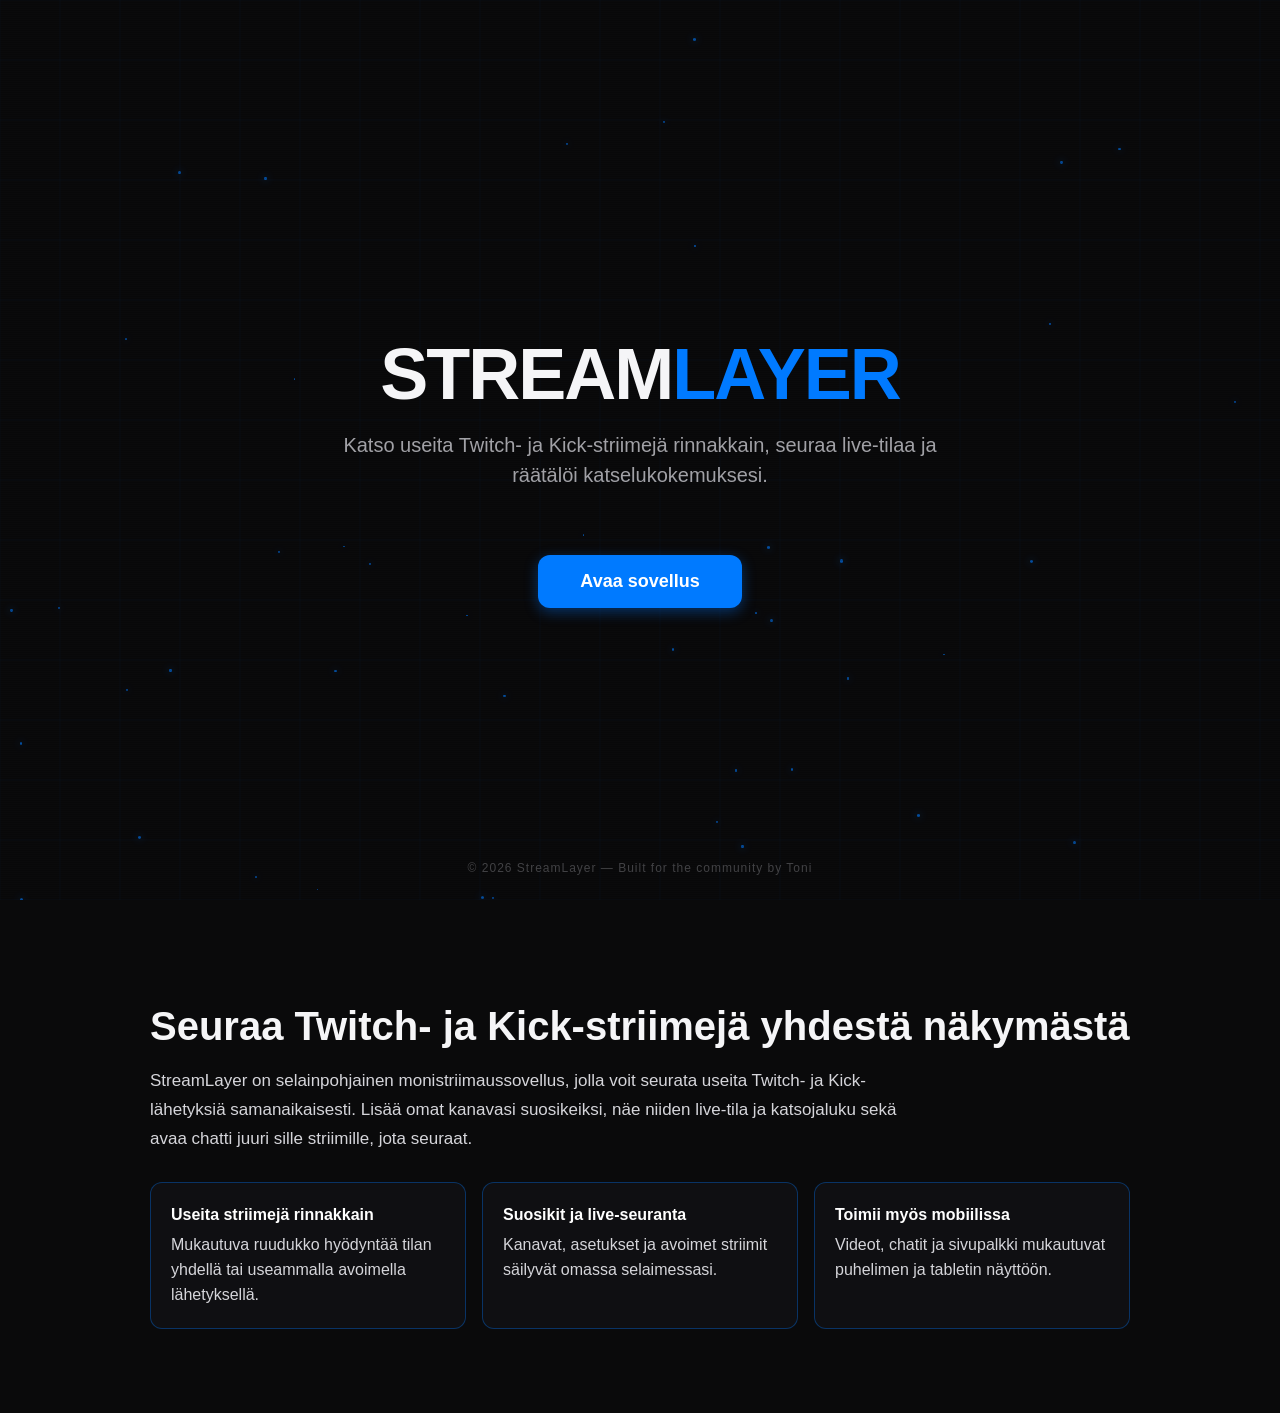
<file: index.html>
<!--
===========================================================
 STREAMLAYER — Advanced Multistream Dashboard
===========================================================
 Tekijä:      Toni
 Sijainti:    Oulu, Suomi
 Projekti:    StreamLayer (HTML5 + CSS3 + JS)

 Kuvaus:
   Kevyt, moderni ja täysin responsiivinen hallintapaneeli 
   Twitch- ja Kick-striimien seuraamiseen. Tukee useita 
   yhtäaikaisia striimejä, suosikkilistoja, automaattista 
   LIVE-seurantaa ja kustomoitavaa grid-asettelua.

 GitHub Repo:
   https://github.com/ipappa74/streamlayer

 GitHub Pages:
   https://ipappa74.github.io/streamlayer/

 Kontaktit:
   Email:     toni.spams@gmail.com
   GitHub:    https://github.com/ipappa74
   Kick:      https://kick.com/ipappa
   
 Ominaisuudet:
   • Tumma katselupöytäteema
   • Monialustatuki: Kick & Twitch integraatiot
   • Responsiivinen ruudukko ja kapeiden näkymien pystyasettelu
   • Suosikit automaattisella live-statuksella
   • Reaaliaikaiset katsojamäärät (DecAPI & Kick API)
   • Vedettävät ikkunat (Drag & Drop)
   • Mute-tilan ja asetusten tallennus (localStorage)
   • Alustojen chat-upotukset

 Lisenssi:
   CC BY-NC-SA 4.0 License
===========================================================
-->

<!DOCTYPE html>
<html lang="fi">
<head>
<meta charset="UTF-8">
<meta name="google-site-verification" content="7JVZ4bRM6ykfDX1N4w7bODM79MGaFg2xpXzqjkk3lHw">
<title>StreamLayer | Twitch- ja Kick-striimien moninäkymä</title>
<meta name="viewport" content="width=device-width, initial-scale=1.0">
<meta name="description" content="StreamLayer on maksuton selainpohjainen monistriimaussovellus Twitch- ja Kick-lähetysten seuraamiseen rinnakkain. Tallenna suosikit, seuraa live-tilaa ja hallitse chatteja yhdestä näkymästä.">
<meta name="robots" content="index,follow">
<meta name="theme-color" content="#0a0a0b">
<link rel="canonical" href="https://ipappa74.github.io/streamlayer/">
<meta property="og:type" content="website">
<meta property="og:locale" content="fi_FI">
<meta property="og:site_name" content="StreamLayer">
<meta property="og:title" content="StreamLayer | Twitch- ja Kick-striimien moninäkymä">
<meta property="og:description" content="Seuraa useita Twitch- ja Kick-striimejä rinnakkain, tallenna suosikit ja hallitse chatteja yhdestä näkymästä.">
<meta property="og:url" content="https://ipappa74.github.io/streamlayer/">
<meta name="twitter:card" content="summary">
<meta name="twitter:title" content="StreamLayer | Twitch- ja Kick-striimien moninäkymä">
<meta name="twitter:description" content="Selainpohjainen monistriimaussovellus Twitch- ja Kick-lähetysten seuraamiseen.">

<!-- Faviconit -->
<link rel="apple-touch-icon" sizes="180x180" href="/streamlayer/img/apple-touch-icon.png">
<link rel="icon" type="image/png" sizes="32x32" href="/streamlayer/img/favicon-32x32.png">
<link rel="icon" type="image/png" sizes="16x16" href="/streamlayer/img/favicon-16x16.png">
<link rel="manifest" href="/streamlayer/img/site.webmanifest">

<style>
/* GLOBAL */
body {
  margin: 0;
  padding: 0;
  background: #0a0a0b;
  font-family: -apple-system, BlinkMacSystemFont, "Segoe UI", Roboto, sans-serif;
  color: #f5f5f7;
  overflow-x: hidden;
  min-height: 100vh;
}

/* Neon glow animation - StreamLayer Blue */
@keyframes neonPulse {
  0%   { text-shadow: 0 0 4px #007aff55, 0 0 8px #007aff33; }
  50%  { text-shadow: 0 0 10px #007aff99, 0 0 18px #007aff55; }
  100% { text-shadow: 0 0 4px #007aff55, 0 0 8px #007aff33; }
}

/* ANIMATED NEON GRID + PARTICLES */
.bg-container {
  position: fixed;
  inset: 0;
  overflow: hidden;
  z-index: -1;
}

.neon-grid {
  position: absolute;
  inset: 0;
  z-index: -2;
  /* Ruudukon väri muutettu siniseksi */
  background-image: url("data:image/svg+xml;utf8,\
    <svg xmlns='http://www.w3.org/2000/svg' width='60' height='60' viewBox='0 0 60 60'>\
      <rect width='60' height='60' fill='none' stroke='rgba(0,122,255,0.15)' stroke-width='1'/>\
    </svg>");
  background-size: 60px 60px;
  animation: gridScroll 18s linear infinite;
  opacity: 0.3;
  filter: drop-shadow(0 0 4px #007aff33);
}

@keyframes gridScroll {
  0%   { background-position: 0 0; }
  100% { background-position: 60px 60px; }
}

.particles {
  position: absolute;
  inset: 0;
  pointer-events: none;
}

.particle {
  position: absolute;
  width: 3px;
  height: 3px;
  background: #007aff;
  border-radius: 50%;
  opacity: 0.6;
  filter: drop-shadow(0 0 4px #007aff);
  animation: particleMove linear infinite;
}

@keyframes particleMove {
  0% { transform: translateY(0) translateX(0); opacity: 0.7; }
  100% { transform: translateY(-120vh) translateX(20px); opacity: 0; }
}

/* CRT scanline effect */
.crt-scanlines {
  position: absolute;
  inset: 0;
  z-index: 1;
  pointer-events: none;
  background: repeating-linear-gradient(
    to bottom,
    rgba(0, 0, 0, 0.2) 0px,
    rgba(0, 0, 0, 0.2) 1px,
    transparent 1px,
    transparent 2px
  );
  opacity: 0.5;
}

/* HERO SECTION */
.hero {
  min-height: 100vh;
  display: flex;
  flex-direction: column;
  align-items: center;
  justify-content: center;
  text-align: center;
  padding: 20px;
  position: relative;
  z-index: 2;
}

.title {
  font-size: 72px;
  font-weight: 800;
  color: #f5f5f7;
  text-transform: uppercase;
  letter-spacing: -2px;
  margin: 0;
  animation: neonPulse 3s ease-in-out infinite;
}

.title span {
  color: #007aff;
}

.subtitle {
  margin-top: 15px;
  font-size: 20px;
  color: #a1a1a6;
  max-width: 650px;
  line-height: 1.5;
}

/* BUTTON */
.launch-btn {
  display: inline-block;
  margin-top: 45px;
  padding: 16px 42px;
  font-size: 18px;
  font-weight: 700;
  color: #ffffff;
  text-decoration: none;
  background: #007aff;
  border: none;
  border-radius: 12px;
  cursor: pointer;
  transition: all .3s cubic-bezier(0.4, 0, 0.2, 1);
  box-shadow: 0 4px 14px 0 rgba(0,118,255,0.39);
}

.launch-btn:hover {
  background: #005ecb;
  box-shadow: 0 6px 20px rgba(0,118,255,0.5);
  transform: translateY(-3px);
}

/* FOOTER */
.footer {
  position: absolute;
  bottom: 25px;
  width: 100%;
  text-align: center;
  color: #424245;
  font-size: 12px;
  letter-spacing: 1px;
}

/* Hakukoneille ja kävijöille näkyvä, tarkempi sovellusesittely */
.seo-content {
  position: relative;
  z-index: 2;
  max-width: 980px;
  margin: 0 auto;
  padding: 64px 24px 84px;
  color: #d5d5da;
}

.seo-content h2 {
  margin: 0 0 18px;
  color: #f5f5f7;
  font-size: clamp(28px, 4vw, 40px);
}

.seo-content p {
  max-width: 760px;
  margin: 0;
  font-size: 17px;
  line-height: 1.7;
}

.feature-list {
  display: grid;
  grid-template-columns: repeat(3, minmax(0, 1fr));
  gap: 16px;
  margin: 28px 0 0;
  padding: 0;
  list-style: none;
}

.feature-list li {
  padding: 20px;
  border: 1px solid rgba(0, 122, 255, 0.35);
  border-radius: 12px;
  background: rgba(18, 18, 21, 0.72);
  line-height: 1.55;
}

.feature-list strong {
  display: block;
  margin-bottom: 6px;
  color: #ffffff;
}

/* Mobiili-skaalaus */
@media (max-width: 768px) {
  .title { font-size: 42px; letter-spacing: -1px; }
  .subtitle { font-size: 16px; max-width: 90%; }
  .launch-btn { width: 80%; padding: 18px; }
  .feature-list { grid-template-columns: 1fr; }
  .seo-content { padding-top: 48px; }
}
</style>
</head>

<body>
<div class="bg-container">
  <div class="neon-grid"></div>
  <div class="particles" id="particles"></div>
  <div class="crt-scanlines"></div>
</div>

<div class="hero">
  <h1 class="title">Stream<span>Layer</span></h1>
  <p class="subtitle">
    Katso useita Twitch- ja Kick-striimejä rinnakkain, seuraa live-tilaa ja räätälöi katselukokemuksesi.
  </p>

  <a class="launch-btn" href="streamlayer.html">
    Avaa sovellus
  </a>
</div>

<main class="seo-content">
  <section aria-labelledby="streamlayer-info">
    <h2 id="streamlayer-info">Seuraa Twitch- ja Kick-striimejä yhdestä näkymästä</h2>
    <p>StreamLayer on selainpohjainen monistriimaussovellus, jolla voit seurata useita Twitch- ja Kick-lähetyksiä samanaikaisesti. Lisää omat kanavasi suosikeiksi, näe niiden live-tila ja katsojaluku sekä avaa chatti juuri sille striimille, jota seuraat.</p>
    <ul class="feature-list">
      <li><strong>Useita striimejä rinnakkain</strong>Mukautuva ruudukko hyödyntää tilan yhdellä tai useammalla avoimella lähetyksellä.</li>
      <li><strong>Suosikit ja live-seuranta</strong>Kanavat, asetukset ja avoimet striimit säilyvät omassa selaimessasi.</li>
      <li><strong>Toimii myös mobiilissa</strong>Videot, chatit ja sivupalkki mukautuvat puhelimen ja tabletin näyttöön.</li>
    </ul>
  </section>
</main>

<div class="footer">
  © 2026 StreamLayer — Built for the community by Toni
</div>

<script type="application/ld+json">
{
  "@context": "https://schema.org",
  "@type": "SoftwareApplication",
  "name": "StreamLayer",
  "applicationCategory": "MultimediaApplication",
  "operatingSystem": "Web",
  "inLanguage": "fi",
  "description": "Selainpohjainen sovellus Twitch- ja Kick-striimien seuraamiseen rinnakkain.",
  "url": "https://ipappa74.github.io/streamlayer/",
  "codeRepository": "https://github.com/ipappa74/streamlayer",
  "author": {
    "@type": "Person",
    "name": "Toni"
  }
}
</script>

<script>
/* Generate neon particles */
const container = document.getElementById("particles");

for (let i = 0; i < 45; i++) {
  const p = document.createElement("div");
  p.className = "particle";

  const size = Math.random() * 2 + 1.5;
  p.style.width = size + "px";
  p.style.height = size + "px";

  p.style.left = Math.random() * 100 + "vw";
  p.style.top = Math.random() * 100 + "vh";

  const duration = Math.random() * 15 + 10;
  p.style.animationDuration = duration + "s";

  const delay = Math.random() * -duration;
  p.style.animationDelay = delay + "s";

  container.appendChild(p);
}
</script>

</body>
</html>
</file>
